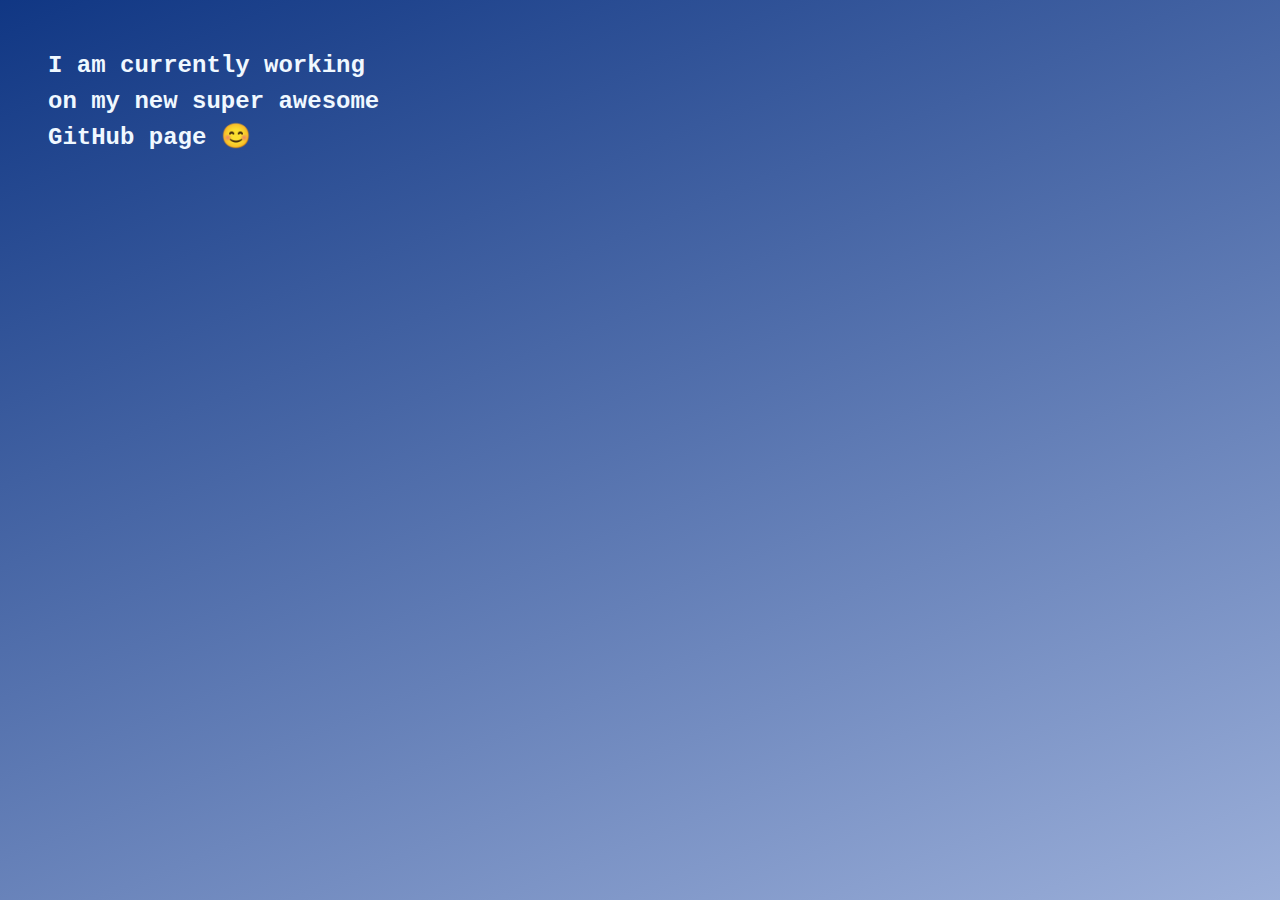
<file: index.html>
<!DOCTYPE html>
<html lang="en">
<head>
    <meta charset="UTF-8">
    <meta name="viewport" content="width=device-width, initial-scale=1.0">
    <link rel="stylesheet" href="reset.css">
    <link rel="stylesheet" href="style.css">
    <title>Florian Lungu on GitHub</title>
</head>
<body id="body">
    <h1>I am currently working<br>on my new super awesome<br>GitHub page 😊</h1>
</body>
</html>
</file>
<file: style.css>
#body {
    width: 100%;
    height: 100vh;
    background: hsla(221, 45%, 73%, 1);
    background: linear-gradient(112deg, hsla(221, 45%, 73%, 1) 0%, hsla(220, 78%, 29%, 1) 100%);
    background: -moz-linear-gradient(112deg, hsla(221, 45%, 73%, 1) 0%, hsla(220, 78%, 29%, 1) 100%);
    background: -webkit-linear-gradient(112deg, hsla(221, 45%, 73%, 1) 0%, hsla(220, 78%, 29%, 1) 100%);
}

h1 {
    font-family: "Courier New", Courier, "Lucida Sans Typewriter", "Lucida Typewriter", monospace;
    font-size: 1.5em;
    font-weight: 600;
    line-height: 1.5em;
    color:aliceblue;
    padding: 2em;
}
</file>
